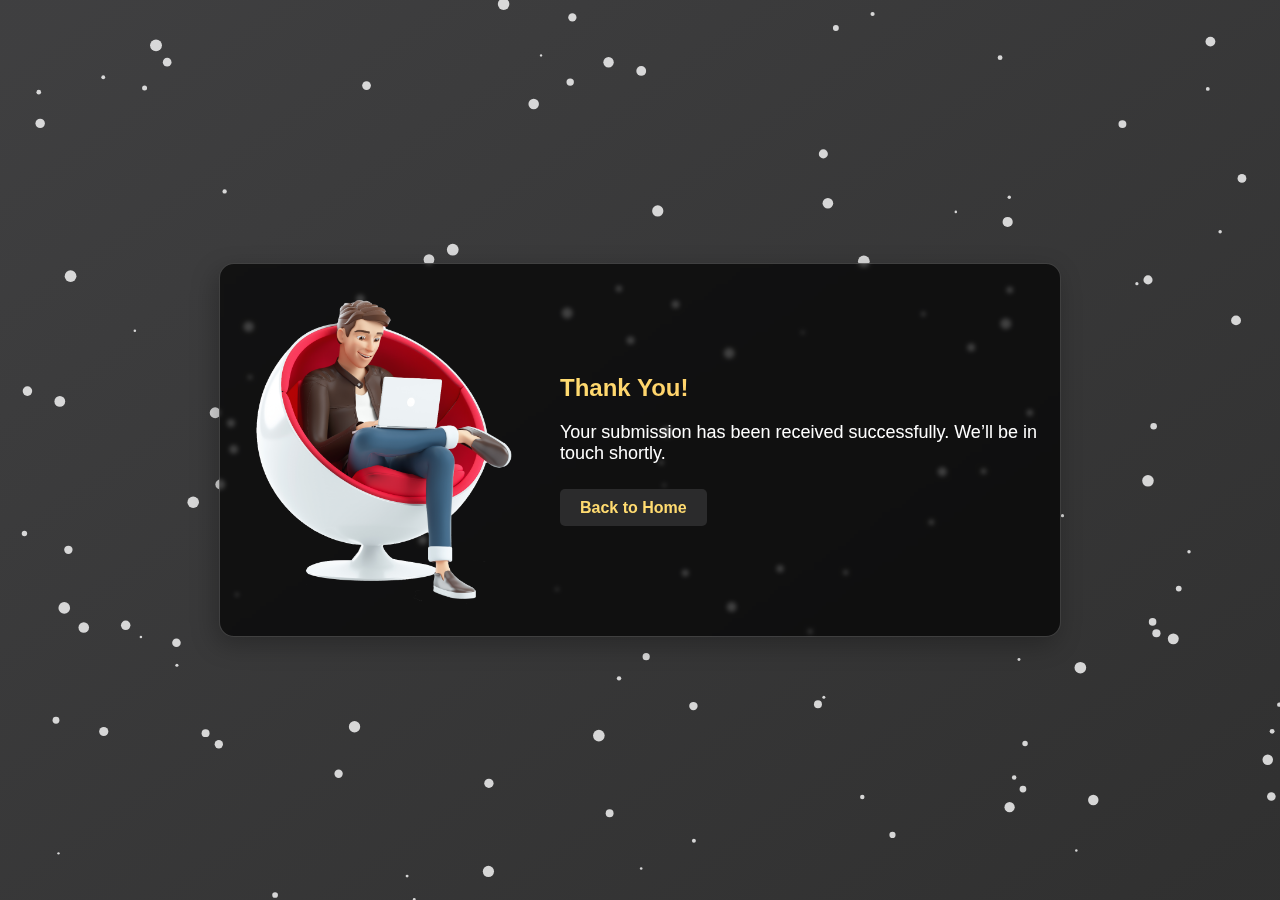
<file: thankyou.html>
<!DOCTYPE html>
<html lang="en">
<head>
    <meta charset="UTF-8">
  <meta http-equiv="X-UA-Compatible" content="IE=edge">
  <meta name="viewport" content="width=device-width, initial-scale=0.8">
  <title>Deepak Kumar Singh</title>

  <link rel="shortcut icon" href="./assets/images/Logo.png" type="image/x-icon">
  <style>
    :root {
  /** colors */
  --bg-gradient-onyx: linear-gradient(to bottom right, hsl(240, 1%, 25%) 3%, hsl(0, 0%, 19%) 97%);
  --bg-gradient-jet: linear-gradient(to bottom right, hsla(240, 1%, 18%, 0.251) 0%, hsla(240, 2%, 11%, 0) 100%), hsl(240, 2%, 13%);
  --text-gradient-yellow: linear-gradient(to right, hsl(45, 100%, 72%), hsl(35, 100%, 68%));
  
  --jet: hsl(0, 0%, 22%);
  --onyx: hsl(240, 1%, 17%);
  --white-1: hsl(0, 0%, 100%);
  --orange-yellow-crayola: hsl(45, 100%, 72%);

  --ff-poppins: 'Poppins', sans-serif;
  --fs-1: 24px;
  --fs-2: 18px;

  --shadow-1: -4px 8px 24px hsla(0, 0%, 0%, 0.25);
  --transition-1: 0.25s ease;
}

body {
  margin: 0;
  padding: 0;
  font-family: var(--ff-poppins);
  display: flex;
  justify-content: center;
  align-items: center;
  height: 100vh;
  background: var(--bg-gradient-onyx);
  overflow: hidden;
  position: relative;
}

.thank-you-container {
  text-align: center;
  color: var(--white-1);
  padding: 20px;
  background: rgba(0, 0, 0, 0.7);
  border-radius: 15px;
  z-index: 10;
  position: relative;
  box-shadow: var(--shadow-1);
  backdrop-filter: blur(2px);
  border: 1px solid rgba(255, 255, 255, 0.2);
  animation: bounceIn 1.5s ease-out;
  max-width: 800px;
  margin: 0 auto;
}

.content-wrapper {
  display: flex;
  align-items: center;
  justify-content: space-between;
}

.thank-you-image {
  width: 45%;
  max-width: 300px;
  border-radius: 10px;
  margin-right: 20px;
}

.text-content {
  text-align: left;
  flex: 1;
}

.text-content h1 {
  font-size: var(--fs-1);
  margin-bottom: 20px;
  background: var(--text-gradient-yellow);
  -webkit-background-clip: text;
  -webkit-text-fill-color: transparent;
  animation: textFadeIn 2s ease;
}

.text-content p {
  font-size: var(--fs-2);
  margin-bottom: 30px;
}

.text-content .back-home {
  text-decoration: none;
  color: var(--orange-yellow-crayola);
  background: var(--onyx);
  padding: 10px 20px;
  border-radius: 5px;
  font-weight: bold;
  transition: background var(--transition-1);
}

.text-content .back-home:hover {
  background: var(--jet);
}

canvas#background {
  position: absolute;
  top: 0;
  left: 0;
  width: 100%;
  height: 100%;
  z-index: 1;
  pointer-events: none;
}

/* Keyframe animations */

/* Bounce-in effect for the container */
@keyframes bounceIn {
  0% {
    opacity: 0;
    transform: scale(0.3) translateY(-50px);
  }
  50% {
    opacity: 1;
    transform: scale(1.05);
  }
  70% {
    transform: scale(0.9);
  }
  100% {
    transform: scale(1);
  }
}

/* Smooth fade-in for the text */
@keyframes textFadeIn {
  0% {
    opacity: 0;
    transform: translateY(-20px);
  }
  100% {
    opacity: 1;
    transform: translateY(0);
  }
}

@media (max-width: 768px) {
  .content-wrapper {
    flex-direction: column;
    align-items: center;
  }

  .thank-you-image {
    margin-right: 0;
    margin-bottom: 20px;
    width: 70%;
  }

  .text-content {
    text-align: center;
  }
}

/*-----------------------------------*\
  #RESPONSIVE
\*-----------------------------------*/

  /* skills*/
  @media (max-width: 600px) {
    .thank-you-container {
        margin: 25px;
    }
    .text-content{
        margin-bottom: 25px;
    }
    .text-content p{
        margin-bottom: 35px;
    }
  }

/*
responsive larger than 450px screen
*/

@media (min-width: 450px) {
    .thank-you-container {
        margin: 20px;
    }
    .text-content{
        margin-bottom: 25px;
    }
    .text-content p{
        margin-bottom: 35px;
    }
}
/**
* responsive larger than 580px screen
*/

@media (min-width: 580px) {

    .thank-you-container {
        margin: 30px;
    }
    .text-content{
        margin-bottom: 25px;
    }
    .text-content p{
        margin-bottom: 35px;
    }

}

/**
* responsive larger than 768px screen
*/

@media (min-width: 768px) {
    .thank-you-container {
        margin: 20px;
    }
    .text-content{
        margin-bottom: 25px;
    }
    .text-content p{
        margin-bottom: 35px;
    }
}

  </style>
</head>
<body>
    <div class="thank-you-container">
  <div class="content-wrapper">
    <img src="./assets/images/thx.png" alt="Thank You Image" class="thank-you-image">
    <div class="text-content">
      <h1>Thank You!</h1>
      <p>Your submission has been received successfully. We’ll be in touch shortly.</p>
      <a href="#" class="back-home">Back to Home</a>
    </div>
  </div>
</div>

    <canvas id="background"></canvas>
    <script>
        const canvas = document.getElementById('background');
const ctx = canvas.getContext('2d');
canvas.width = window.innerWidth;
canvas.height = window.innerHeight;

let particlesArray;

// Mouse position
let mouse = {
    x: null,
    y: null
};
window.addEventListener('mousemove', function(event) {
    mouse.x = event.x;
    mouse.y = event.y;
});

// Particle constructor
class Particle {
    constructor(x, y, size, color) {
        this.x = x;
        this.y = y;
        this.size = size;
        this.color = color;
        this.baseX = this.x;
        this.baseY = this.y;
        this.density = (Math.random() * 30) + 1;
    }
    draw() {
        ctx.fillStyle = this.color;
        ctx.beginPath();
        ctx.arc(this.x, this.y, this.size, 0, Math.PI * 2);
        ctx.closePath();
        ctx.fill();
    }
    update() {
        let dx = mouse.x - this.x;
        let dy = mouse.y - this.y;
        let distance = Math.sqrt(dx * dx + dy * dy);
        let forceDirectionX = dx / distance;
        let forceDirectionY = dy / distance;
        let maxDistance = 100;
        let force = (maxDistance - distance) / maxDistance;
        let directionX = forceDirectionX * force * this.density;
        let directionY = forceDirectionY * force * this.density;

        if (distance < 100) {
            this.x -= directionX;
            this.y -= directionY;
        } else {
            if (this.x !== this.baseX) {
                let dx = this.x - this.baseX;
                this.x -= dx / 10;
            }
            if (this.y !== this.baseY) {
                let dy = this.y - this.baseY;
                this.y -= dy / 10;
            }
        }
    }
}

// Initialize particles
function init() {
    particlesArray = [];
    let numberOfParticles = (canvas.width * canvas.height) / 9000;
    for (let i = 0; i < numberOfParticles; i++) {
        let size = (Math.random() * 5) + 1;
        let x = (Math.random() * canvas.width);
        let y = (Math.random() * canvas.height);
        let color = 'rgba(255, 255, 255, 0.8)';
        particlesArray.push(new Particle(x, y, size, color));
    }
}

// Animation loop
function animate() {
    ctx.clearRect(0, 0, canvas.width, canvas.height);
    for (let i = 0; i < particlesArray.length; i++) {
        particlesArray[i].update();
        particlesArray[i].draw();
    }
    requestAnimationFrame(animate);
}

// Resize event
window.addEventListener('resize', function() {
    canvas.width = window.innerWidth;
    canvas.height = window.innerHeight;
    init();
});

// Mouse out event
window.addEventListener('mouseout', function() {
    mouse.x = undefined;
    mouse.y = undefined;
});

init();
animate();

    </script>
</body>
</html>
</file>
